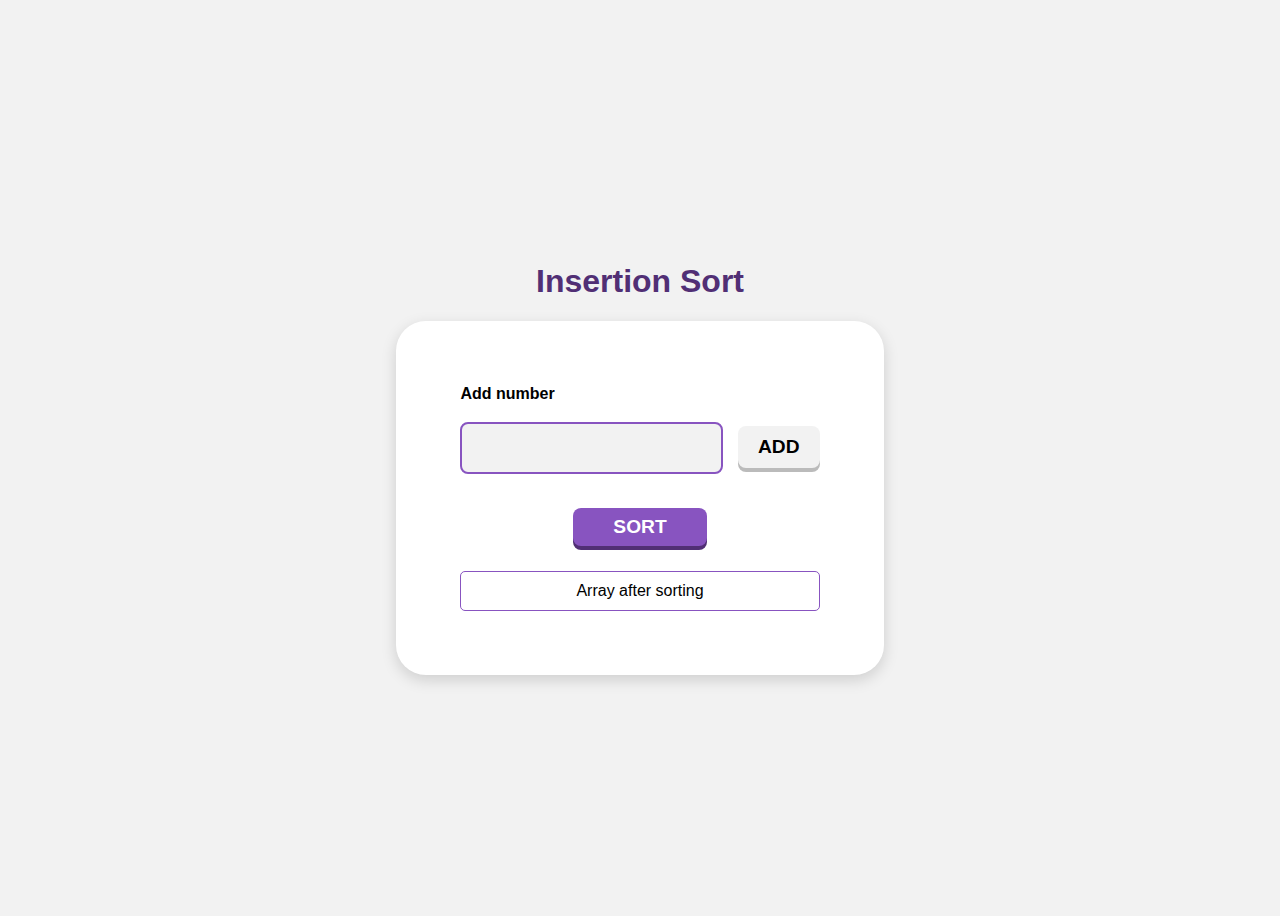
<file: Insertion sort/index.html>
<!DOCTYPE html>
<html lang="en">
<head>
    <meta charset="UTF-8">
    <meta http-equiv="X-UA-Compatible" content="IE=edge">
    <meta name="viewport" content="width=device-width, initial-scale=1.0">
    <link rel="stylesheet" href="../style.css">
    <title>Insertion Sort</title>
</head>
<body>
    <h1>Insertion Sort</h1>
    <main>
        <form>
            <label for="array">Add number</label>
            <input  type="number" id="array">
            <button type="button" id="add">Add</button>
        </form>
        <button type="button" id="sort">Sort</button>
        <span id="display">Array after sorting</span>
    </main>
    <script src="main.js"></script>
</body>
</html>
</file>
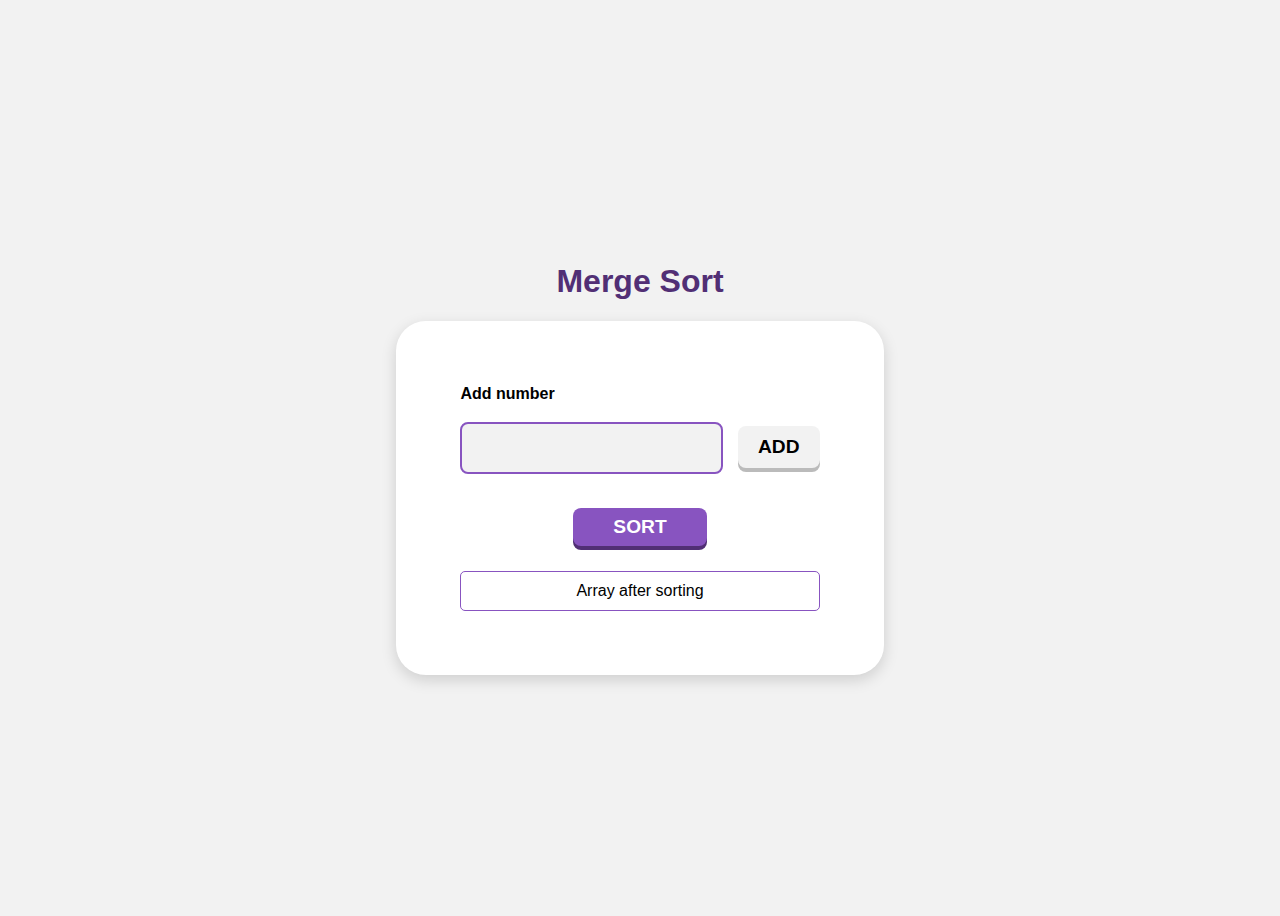
<file: Merge sort/index.html>
<!DOCTYPE html>
<html lang="en">
<head>
    <meta charset="UTF-8">
    <meta http-equiv="X-UA-Compatible" content="IE=edge">
    <meta name="viewport" content="width=device-width, initial-scale=1.0">
    <link rel="stylesheet" href="../style.css">
    <title>Merge Sort</title>
</head>
<body>
    <h1>Merge Sort</h1>
    <main>
        <form>
            <label for="array">Add number</label>
            <input  type="number" id="array">
            <button type="button" id="add">Add</button>
        </form>
        <button type="button" id="sort">Sort</button>
        <span id="display">Array after sorting</span>
    </main>
    <script src="main.js"></script>
</body>
</html>
</file>
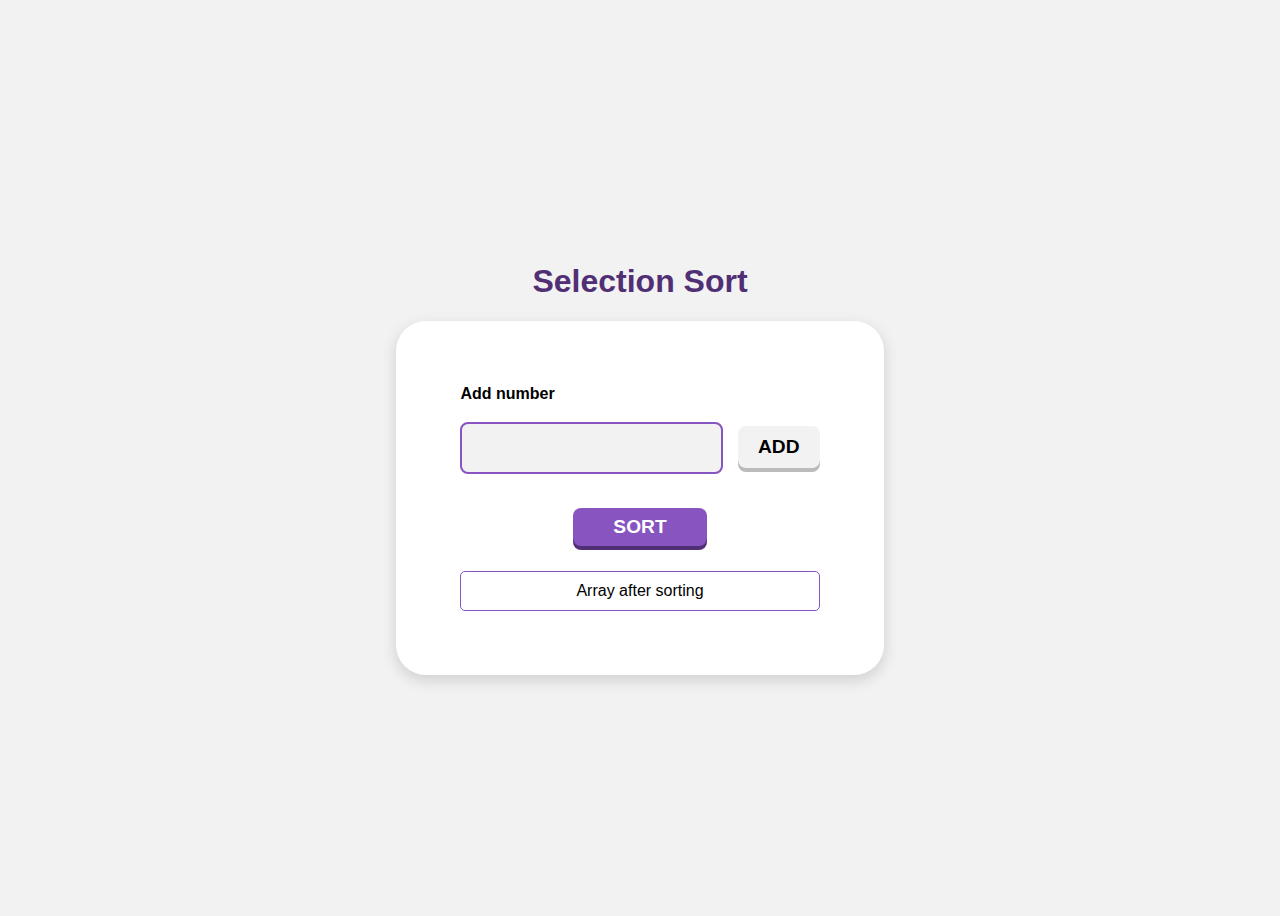
<file: Selection sort/index.html>
<!DOCTYPE html>
<html lang="en">
<head>
    <meta charset="UTF-8">
    <meta http-equiv="X-UA-Compatible" content="IE=edge">
    <meta name="viewport" content="width=device-width, initial-scale=1.0">
    <link rel="stylesheet" href="../style.css">
    <title>Selection Sort</title>
</head>
<body>
    <h1>Selection Sort</h1>
    <main>
        <form>
            <label for="array">Add number</label>
            <input  type="number" id="array">
            <button type="button" id="add">Add</button>
        </form>
        <button type="button" id="sort">Sort</button>
        <span id="display">Array after sorting</span>
    </main>
    <script src="main.js"></script>
</body>
</html>
</file>
<file: style.css>
input::-webkit-outer-spin-button,
input::-webkit-inner-spin-button {
    -webkit-appearance: none;
    margin: 0;
}
body{
    display: flex;
    align-items: center;
    justify-content: center;
    flex-direction: column;
    min-block-size: 100vh;
    background-color: #f2f2f2;
    font-family: 'Gill Sans', 'Gill Sans MT', Calibri, 'Trebuchet MS', sans-serif;
}
h1{
    font-size: 2rem;
    color: #512f75;
}
main{
    /* inline-size: 300px; */
    background-color: #fff;
    padding: 4rem;
    display: flex;
    flex-direction: column;
    gap: 10px;
    border-radius: 30px;
    box-shadow: rgb(0 0 0 / 15%) 0px 5px 15px;
    
}
label{
    display: block;
    margin-block-end: .5rem;
    font-weight: 600;
    
}
input{
    /* width: 90%; */
    font-size: 1rem;
    font-weight: 600;
    padding: 15px 20px;
    background-color: #f2f2f2;
    color: #8854c0;
    border-radius: 0.5rem;
    outline: 0;
    border: 2px solid #8854c0;
    margin-right: 10px;
}
button{
    border: none;
    border-radius: 0.5rem;
    outline: 0;
    font-size: 1.2rem;
    font-weight: 600;
    padding: 0.5rem 2.5rem;
    text-transform: uppercase;
    cursor: pointer;
    display: block;
    margin: 15px auto;
    background-color: #f2f2f2;
    color: #000;
    letter-spacing: 2;
    transition: 0.3s;
    box-shadow: 0 4px 0 0 #bbb;
}
button:hover{
    background-color: #e6e6e6;
    box-shadow: 0 4px 0 0 #a7a7a7;
}

#add{
    padding: 10px 20px;
    display: inline;
}
#sort{
    
    background-color: #8854c0;
    color: #fff;
    box-shadow: 0 4px 0 0 #512f75;

}
span{
    border: 1px solid #8854c0;
    text-align: center;
    padding: 10px 0;
    border-radius: 5px;
    font-weight: 500;
}
</file>
